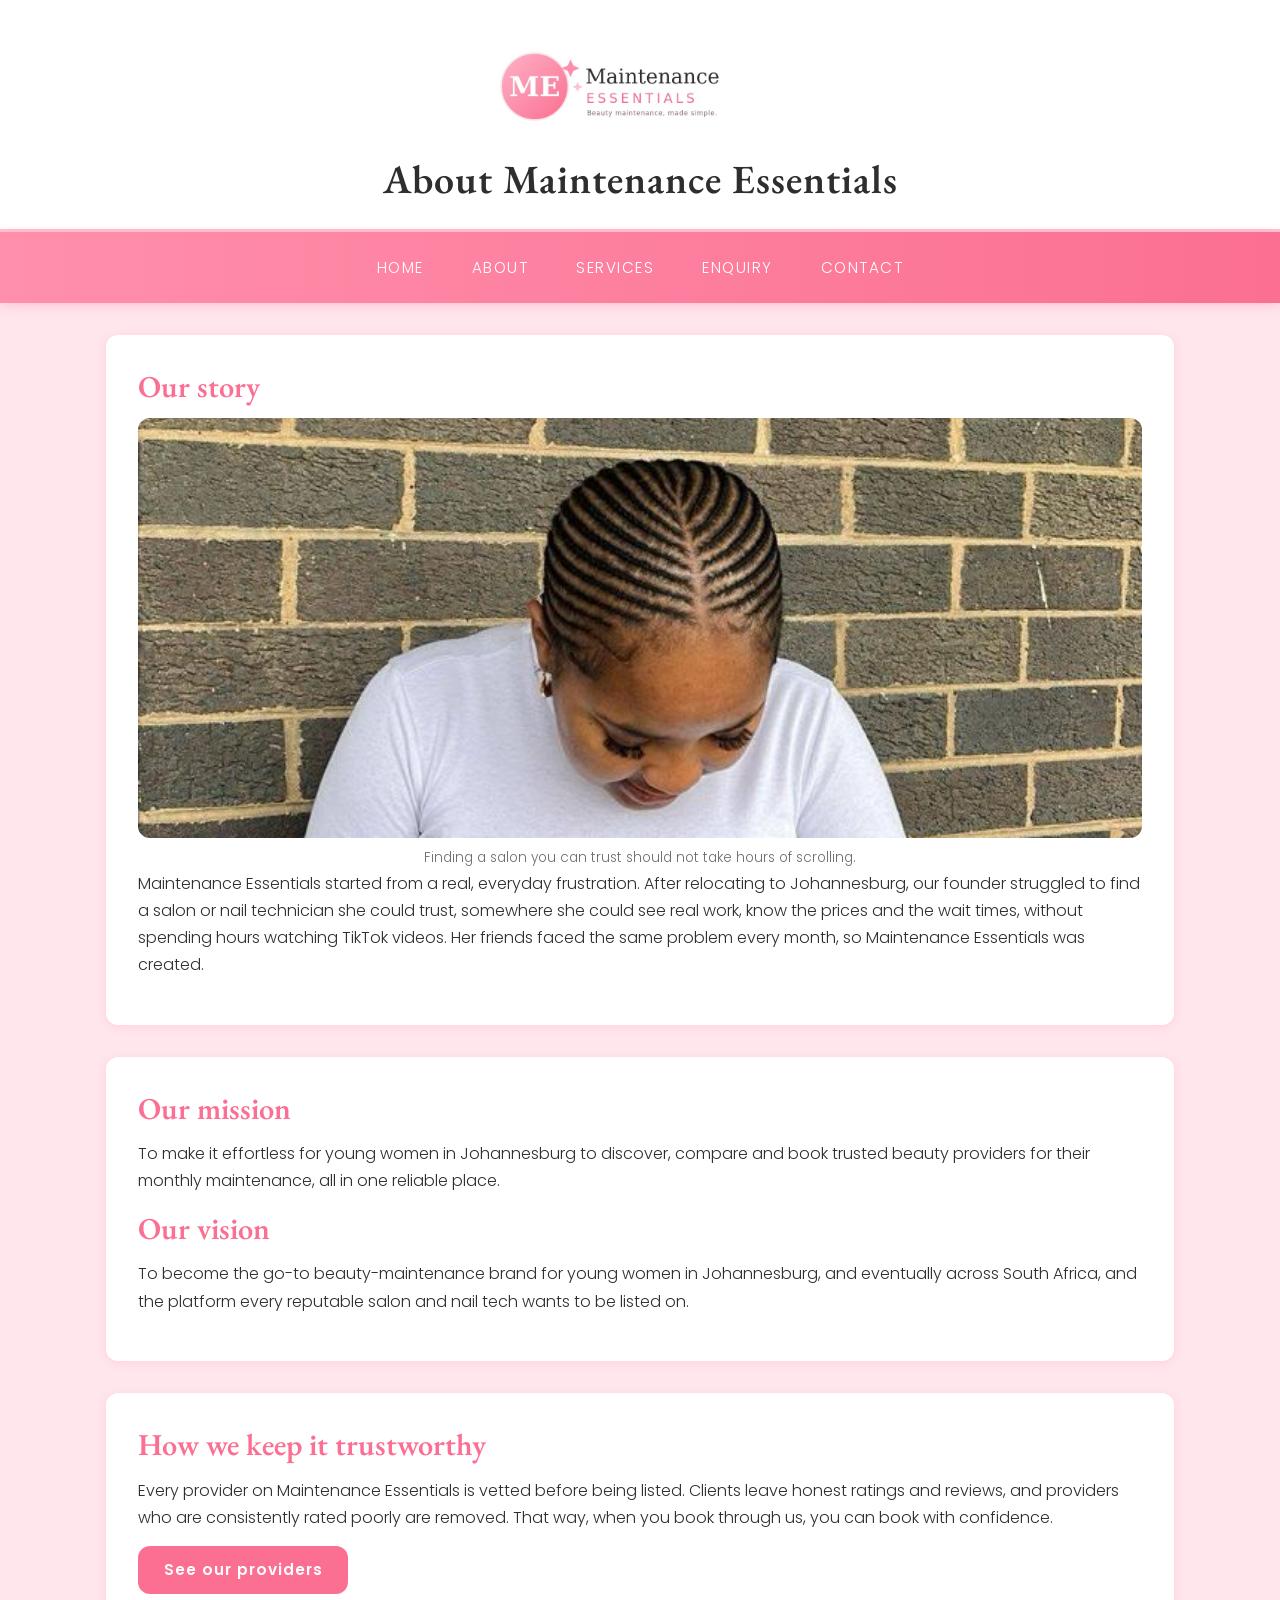
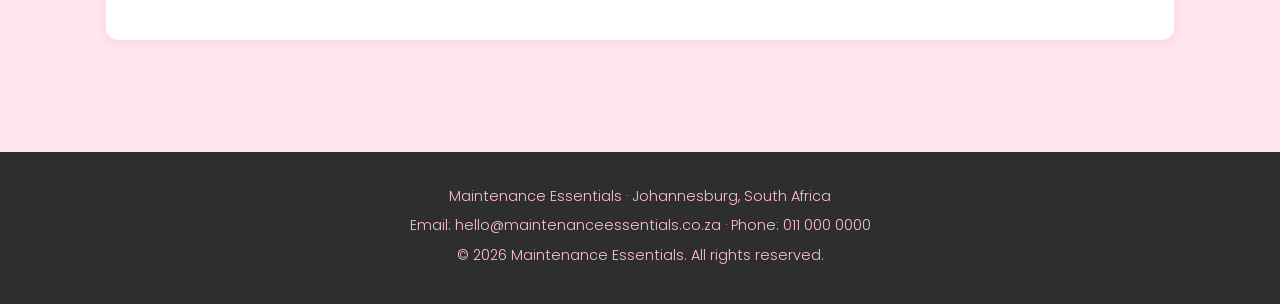
<file: about.html>
<!DOCTYPE html>
<!--
  Maintenance Essentials - About Page (about.html)
  WEDE5020 Part 3 (Final POE)
  Boitumelo Mafiri
  ST10106738
  Tells the brand story and explains how providers are vetted.
-->
<html lang="en">

<head>
  <meta charset="UTF-8">
  <meta name="viewport" content="width=device-width, initial-scale=1.0">
  <meta name="description"
    content="Learn the story behind Maintenance Essentials and how every beauty provider in Johannesburg is vetted before being listed on our platform.">
  <meta name="keywords"
    content="about Maintenance Essentials, vetted beauty providers Johannesburg, trusted salons, beauty platform South Africa">
  <meta name="author" content="Boitumelo Mafiri">
  <title>About Us | Maintenance Essentials Johannesburg</title>
  <link rel="stylesheet" href="css/style.css">
</head>

<body>

  <header class="site-header">
    <img src="images/maintenance-essentials-logo.jpg" alt="Maintenance Essentials brand logo" class="logo">
    <h1>About Maintenance Essentials</h1>
  </header>

  <nav class="site-nav" aria-label="Main navigation">
    <button class="menu-toggle" id="menu-toggle" aria-label="Open navigation menu" aria-expanded="false">&#9776;
      Menu</button>
    <div class="nav-links" id="nav-links">
      <a href="index.html">Home</a>
      <a href="about.html">About</a>
      <a href="services.html">Services</a>
      <a href="enquiry.html">Enquiry</a>
      <a href="contact.html">Contact</a>
    </div>
  </nav>

  <main>

    <section class="story">
      <h2>Our story</h2>
      <figure>
        <img src="images/crown-culture-hair-installation.jpg"
          alt="Beauty maintenance work by a vetted Johannesburg provider" class="about-image">
        <figcaption>Finding a salon you can trust should not take hours of scrolling.</figcaption>
      </figure>
      <p>
        Maintenance Essentials started from a real, everyday frustration. After relocating to Johannesburg,
        our founder struggled to find a salon or nail technician she could trust, somewhere she could
        see real work, know the prices and the wait times, without spending hours watching TikTok videos.
        Her friends faced the same problem every month, so Maintenance Essentials was created.
      </p>
    </section>

    <section class="mission">
      <h2>Our mission</h2>
      <p>
        To make it effortless for young women in Johannesburg to discover, compare and book trusted beauty
        providers for their monthly maintenance, all in one reliable place.
      </p>

      <h2>Our vision</h2>
      <p>
        To become the go-to beauty-maintenance brand for young women in Johannesburg, and eventually across
        South Africa, and the platform every reputable salon and nail tech wants to be listed on.
      </p>
    </section>

    <section class="trust">
      <h2>How we keep it trustworthy</h2>
      <p>
        Every provider on Maintenance Essentials is vetted before being listed. Clients leave honest ratings
        and reviews, and providers who are consistently rated poorly are removed. That way, when you book
        through us, you can book with confidence.
      </p>
      <p><a href="services.html" class="button">See our providers</a></p>
    </section>

  </main>

  <footer class="site-footer">
    <p>Maintenance Essentials &middot; Johannesburg, South Africa</p>
    <p>Email: hello@maintenanceessentials.co.za &middot; Phone: 011 000 0000</p>
    <p>&copy; <span id="year">2026</span> Maintenance Essentials. All rights reserved.</p>
  </footer>

  <script src="js/script.js"></script>
</body>

</html>
</file>
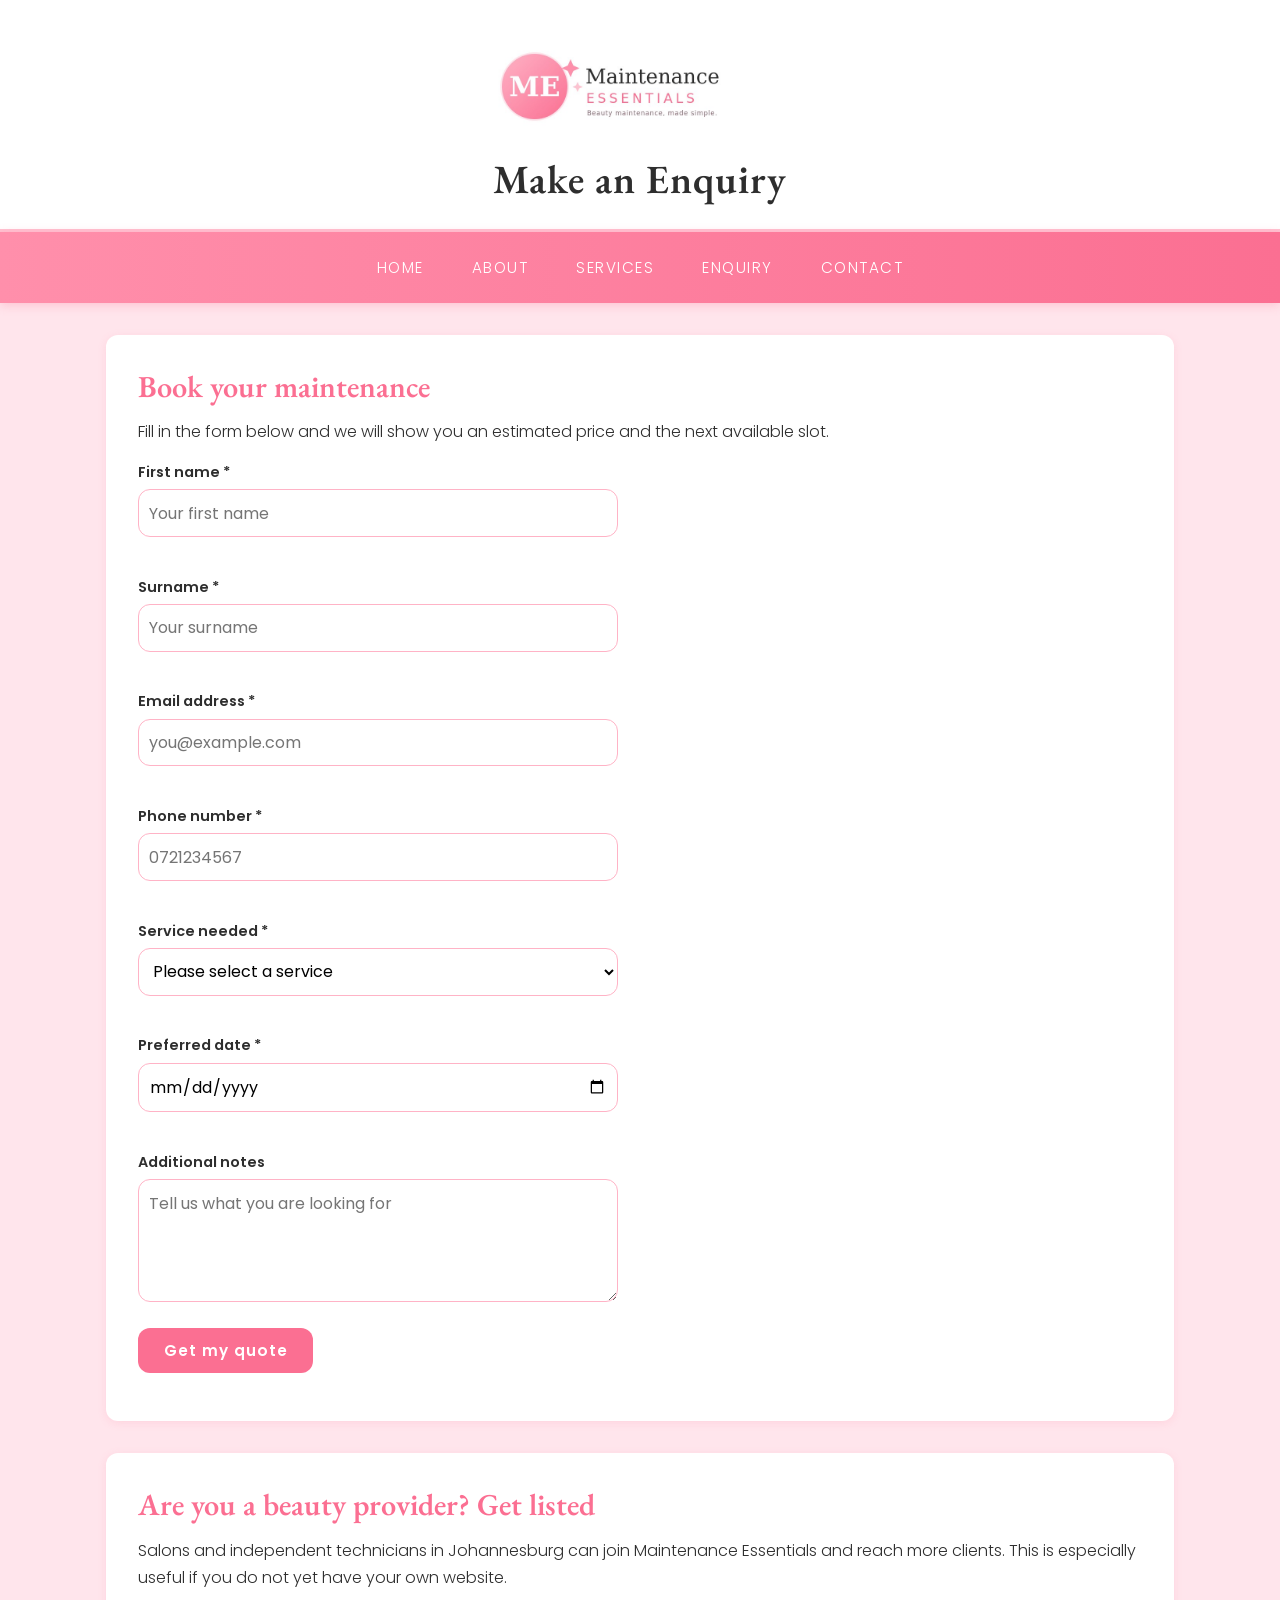
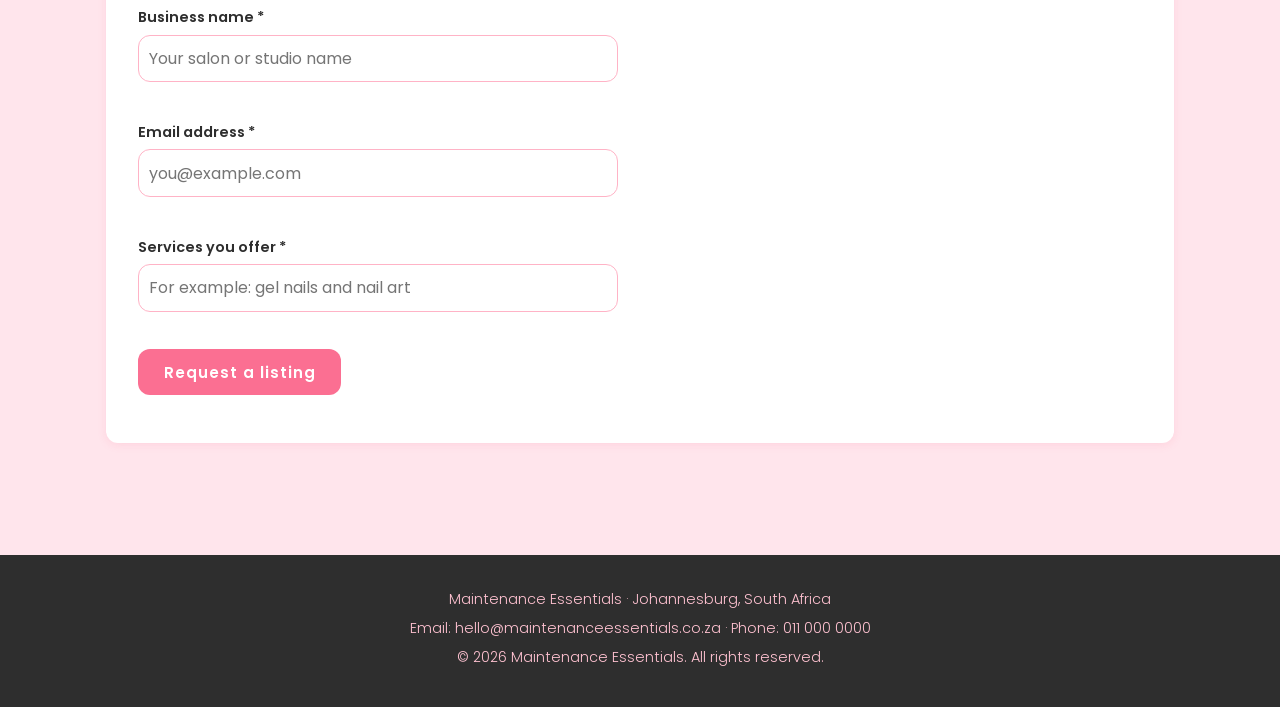
<file: enquiry.html>
<!DOCTYPE html>
<!--
  Maintenance Essentials - Enquiry Page (enquiry.html)
  WEDE5020 Part 3 (Final POE) | Boitumelo Mafiri | ST10106738 | Group GR01
  Holds two forms. The booking form is validated by JavaScript and then
  processes the input to show the client an estimated cost and the next
  available Maintenance Week date. The second form lets providers apply
  to be listed on the platform.
-->
<html lang="en">

<head>
  <meta charset="UTF-8">
  <meta name="viewport" content="width=device-width, initial-scale=1.0">
  <meta name="description"
    content="Enquire about booking a trusted nail, hair or lash provider in Johannesburg, or register your salon to be listed on Maintenance Essentials.">
  <meta name="keywords"
    content="book beauty appointment Johannesburg, salon enquiry, get listed salon, beauty provider registration, nail booking Braamfontein">
  <meta name="author" content="Boitumelo Mafiri">
  <title>Make an Enquiry | Book a Provider | Maintenance Essentials</title>
  <link rel="stylesheet" href="css/style.css">
</head>

<body>

  <header class="site-header">
    <img src="images/maintenance-essentials-logo.jpg" alt="Maintenance Essentials brand logo" class="logo">
    <h1>Make an Enquiry</h1>
  </header>

  <nav class="site-nav" aria-label="Main navigation">
    <button class="menu-toggle" id="menu-toggle" aria-label="Open navigation menu" aria-expanded="false">&#9776;
      Menu</button>
    <div class="nav-links" id="nav-links">
      <a href="index.html">Home</a>
      <a href="about.html">About</a>
      <a href="services.html">Services</a>
      <a href="enquiry.html">Enquiry</a>
      <a href="contact.html">Contact</a>
    </div>
  </nav>

  <main>

    <!-- Booking enquiry form. JavaScript validates every field and then
             calculates an estimated price and availability for the visitor. -->
    <section class="form-section">
      <h2>Book your maintenance</h2>
      <p>Fill in the form below and we will show you an estimated price and the next available slot.</p>

      <form id="enquiry-form" class="enquiry-form" action="#" method="post" novalidate>

        <div class="form-group">
          <label for="name">First name *</label>
          <input type="text" id="name" name="name" placeholder="Your first name" required>
          <small class="error" id="name-error"></small>
        </div>

        <div class="form-group">
          <label for="surname">Surname *</label>
          <input type="text" id="surname" name="surname" placeholder="Your surname" required>
          <small class="error" id="surname-error"></small>
        </div>

        <div class="form-group">
          <label for="email">Email address *</label>
          <input type="email" id="email" name="email" placeholder="you@example.com" required>
          <small class="error" id="email-error"></small>
        </div>

        <div class="form-group">
          <label for="phone">Phone number *</label>
          <input type="tel" id="phone" name="phone" placeholder="0721234567" required>
          <small class="error" id="phone-error"></small>
        </div>

        <div class="form-group">
          <label for="service">Service needed *</label>
          <select id="service" name="service" required>
            <option value="">Please select a service</option>
            <option value="gel-nails">Gel overlay (nails)</option>
            <option value="acrylic-nails">Acrylic set (nails)</option>
            <option value="wig-install">Wig installation (hair)</option>
            <option value="braids">Knotless braids (hair)</option>
            <option value="classic-lashes">Classic lash set (lashes)</option>
            <option value="volume-lashes">Volume lash set (lashes)</option>
          </select>
          <small class="error" id="service-error"></small>
        </div>

        <div class="form-group">
          <label for="date">Preferred date *</label>
          <input type="date" id="date" name="date" required>
          <small class="error" id="date-error"></small>
        </div>

        <div class="form-group">
          <label for="message">Additional notes</label>
          <textarea id="message" name="message" rows="4" placeholder="Tell us what you are looking for"></textarea>
        </div>

        <button type="submit" class="button">Get my quote</button>

        <!-- JavaScript writes the validation result and the quote here -->
        <div class="form-status" id="enquiry-status" role="status"></div>
      </form>
    </section>

    <!-- Provider sign-up form, also validated by JavaScript -->
    <section class="form-section">
      <h2>Are you a beauty provider? Get listed</h2>
      <p>
        Salons and independent technicians in Johannesburg can join Maintenance Essentials and reach more
        clients. This is especially useful if you do not yet have your own website.
      </p>

      <form id="provider-form" class="enquiry-form" action="#" method="post" novalidate>

        <div class="form-group">
          <label for="business">Business name *</label>
          <input type="text" id="business" name="business" placeholder="Your salon or studio name" required>
          <small class="error" id="business-error"></small>
        </div>

        <div class="form-group">
          <label for="provider-email">Email address *</label>
          <input type="email" id="provider-email" name="provider-email" placeholder="you@example.com" required>
          <small class="error" id="provider-email-error"></small>
        </div>

        <div class="form-group">
          <label for="offer">Services you offer *</label>
          <input type="text" id="offer" name="offer" placeholder="For example: gel nails and nail art" required>
          <small class="error" id="offer-error"></small>
        </div>

        <button type="submit" class="button">Request a listing</button>
        <div class="form-status" id="provider-status" role="status"></div>
      </form>
    </section>

  </main>

  <footer class="site-footer">
    <p>Maintenance Essentials &middot; Johannesburg, South Africa</p>
    <p>Email: hello@maintenanceessentials.co.za &middot; Phone: 011 000 0000</p>
    <p>&copy; <span id="year">2026</span> Maintenance Essentials. All rights reserved.</p>
  </footer>

  <script src="js/script.js"></script>
</body>

</html>
</file>
<file: css/style.css>
/* ==========================================================================
   Maintenance Essentials - Main Stylesheet (css/style.css)
   WEDE5020 Part 3 (Final POE)
   Boitumelo Mafiri 
   ST10106738

   This one stylesheet controls how all five pages look. It is linked in
   the <head> of every page, so any change here updates the whole website.

   CONTENTS
   1. Reset            6. Components (cards, forms, buttons)
   2. Variables        7. Interactive parts (accordion, lightbox, search, map)
   3. Base styles      8. Pseudo-classes (hover, focus, active)
   4. Typography       9. Responsive design (tablet and mobile)
   5. Layout
   ========================================================================== */

@import url('https://fonts.googleapis.com/css2?family=EB+Garamond:wght@400;600&family=Poppins:wght@300;400;600&display=swap');


/* ===== 1. RESET =========================================================
   Browsers add their own margins and padding, and each browser uses
   slightly different amounts. Clearing them first means the website
   looks the same in Chrome, Edge and Safari. */

* {
  margin: 0;
  padding: 0;
  /* border-box makes padding count inside an element's width, which
       stops boxes overflowing their container */
  box-sizing: border-box;
}


/* ===== 2. VARIABLES =====================================================
   The brand colours are stored once here. Writing var(--pink-dark)
   instead of the hex code means one change updates the whole site. */

:root {
  --pink-lightest: #FFE5EC;
  --pink-light: #FFC2D1;
  --pink-mid: #FFB3C6;
  --pink: #FF8FAB;
  --pink-dark: #FB6F92;
  --charcoal: #2E2E2E;
  --grey: #6E6E6E;
  --white: #FFFFFF;
  --green: #2E7D4F;
  --red: #C62828;

  --space: 1rem;
  --radius: 12px;
  --shadow: 0 2px 8px rgba(251, 111, 146, 0.15);
}


/* ===== 3. BASE STYLES =================================================== */

body {
  font-family: 'Poppins', Arial, Helvetica, sans-serif;
  font-size: 1rem;
  /* rem is relative, so text scales properly */
  font-weight: 300;
  line-height: 1.7;
  color: var(--charcoal);
  background-color: var(--pink-lightest);
}

/* Images never spill outside their container and keep their proportions.
   This single rule is what stops images appearing too big. */
img {
  max-width: 100%;
  height: auto;
  display: block;
  border-radius: var(--radius);
}

main {
  max-width: 1100px;
  margin: 0 auto;
  padding: 2rem var(--space);
}

/* Hides text on screen but keeps it readable by screen readers and search
   engines. Used on the home page, where the logo already shows the brand
   name, so a visible h1 would look repeated. */
.visually-hidden {
  position: absolute;
  width: 1px;
  height: 1px;
  overflow: hidden;
  clip: rect(0 0 0 0);
  white-space: nowrap;
}


/* ===== 4. TYPOGRAPHY ====================================================
   EB Garamond (serif) for headings gives the elegant beauty-brand feel.
   Poppins (sans-serif) for body text keeps it clean and readable. */

h1,
h2,
h3,
h4 {
  font-family: 'EB Garamond', Georgia, 'Times New Roman', serif;
  font-weight: 600;
  line-height: 1.3;
  color: var(--charcoal);
}

h1 {
  font-size: 2.5rem;
  letter-spacing: 1px;
}

h2 {
  font-size: 1.9rem;
  color: var(--pink-dark);
  margin-bottom: 0.75rem;
}

h3 {
  font-size: 1.4rem;
  margin-bottom: 0.4rem;
}

h4 {
  font-size: 0.85rem;
  margin: 1rem 0 0.4rem;
  color: var(--grey);
  text-transform: uppercase;
  letter-spacing: 2px;
}

p {
  margin-bottom: 0.9rem;
}

a {
  color: var(--pink-dark);
  text-decoration: none;
}

/* Client reviews, styled with a pink bar down the left side */
blockquote {
  font-style: italic;
  color: var(--grey);
  border-left: 3px solid var(--pink);
  padding-left: var(--space);
  margin: 0.5rem 0;
}

figcaption {
  font-size: 0.85rem;
  color: var(--grey);
  text-align: center;
  margin-top: 0.5rem;
}


/* ===== 5. LAYOUT ========================================================
   Flexbox is used for the header, navigation and footer because those
   arrange items in a single line. CSS Grid is used for the card layouts
   because those need rows and columns. */

.site-header {
  background-color: var(--white);
  text-align: center;
  padding: 2rem var(--space) 1.5rem;
  border-bottom: 3px solid var(--pink-light);
}

.logo {
  width: 320px;
  max-width: 80%;
  height: auto;
  margin: 0 auto 0.75rem;
}

.tagline {
  color: var(--grey);
  max-width: 600px;
  margin: 0 auto;
}

/* A soft pink gradient bar so the menu feels part of the brand */
.site-nav {
  background: linear-gradient(90deg, var(--pink) 0%, var(--pink-dark) 100%);
  padding: 0.85rem var(--space);
  position: sticky;
  /* the menu stays visible while scrolling */
  top: 0;
  z-index: 10;
  box-shadow: 0 2px 10px rgba(251, 111, 146, 0.3);
}

/* Flexbox lays the five links in a row and centres them */
.nav-links {
  display: flex;
  justify-content: center;
  align-items: center;
  flex-wrap: wrap;
  /* links drop to a new line if space runs out */
  gap: 0.4rem;
}

/* Each link is a rounded pill. position: relative is needed so the little
   underline in ::after can be positioned inside it. */
.site-nav a {
  position: relative;
  color: var(--white);
  font-size: 0.95rem;
  letter-spacing: 1.5px;
  text-transform: uppercase;
  padding: 0.55rem 1.3rem;
  border-radius: 999px;
  /* 999px gives a full pill shape */
  transition: background-color 0.25s ease, transform 0.2s ease;
}

/* A small white line hidden under each link, ready to appear on hover.
   scaleX(0) means it starts with zero width. */
.site-nav a::after {
  content: "";
  position: absolute;
  left: 25%;
  bottom: 4px;
  width: 50%;
  height: 2px;
  background-color: var(--white);
  border-radius: 2px;
  transform: scaleX(0);
  transition: transform 0.25s ease;
}

/* The mobile Menu button is hidden on desktop and shown by a media query */
.menu-toggle {
  display: none;
  width: 100%;
  background-color: rgba(255, 255, 255, 0.2);
  color: var(--white);
  font-family: 'Poppins', Arial, sans-serif;
  font-size: 1rem;
  letter-spacing: 1px;
  padding: 0.6rem;
  border: none;
  border-radius: var(--radius);
  cursor: pointer;
}

.site-footer {
  background-color: var(--charcoal);
  color: var(--pink-light);
  text-align: center;
  padding: 2rem var(--space);
  margin-top: 3rem;
  font-size: 0.9rem;
}

.site-footer p {
  margin-bottom: 0.3rem;
}

.site-footer a {
  color: var(--pink-light);
}


/* ===== 6. COMPONENTS ==================================================== */

/* Every section sits on a white panel so it stands out from the pink page */
section {
  background-color: var(--white);
  padding: 2rem;
  margin-bottom: 2rem;
  border-radius: var(--radius);
  box-shadow: var(--shadow);
}

/* Grid creates equal columns that automatically become fewer columns on
   smaller screens because of the minmax() value */
.featured {
  display: grid;
  grid-template-columns: repeat(auto-fit, minmax(240px, 1fr));
  gap: 1.5rem;
}

/* The heading must span the full width of the grid, not sit in one column */
.featured h2 {
  grid-column: 1 / -1;
}

.provider-preview {
  background-color: var(--pink-lightest);
  padding: var(--space);
  border-radius: var(--radius);
  text-align: center;
  border: 1px solid var(--pink-light);
  transition: transform 0.25s ease, box-shadow 0.25s ease;
}

/* Fixed heights with object-fit keep every card image the same size and
   stop tall photos stretching a card. */
.provider-preview img {
  width: 100%;
  height: 220px;
  object-fit: cover;
  /* crops neatly instead of squashing */
  margin-bottom: 0.75rem;
}

.hero-image,
.about-image {
  width: 100%;
  max-height: 420px;
  object-fit: cover;
}

.provider-list {
  display: flex;
  flex-direction: column;
  gap: 2rem;
  background: none;
  box-shadow: none;
  padding: 0;
}

.provider-card {
  background-color: var(--white);
  border: 1px solid var(--pink-light);
  border-left: 6px solid var(--pink-dark);
  /* pink accent bar */
  border-radius: var(--radius);
  padding: 1.5rem;
  box-shadow: var(--shadow);
}

.provider-logo {
  width: 90px;
  margin-bottom: 0.75rem;
}

/* The two work photos sit side by side and wrap on narrow screens */
.work-gallery {
  display: grid;
  grid-template-columns: repeat(auto-fit, minmax(200px, 1fr));
  gap: var(--space);
  margin-bottom: var(--space);
}

.work-gallery img {
  width: 100%;
  height: 200px;
  object-fit: cover;
}

.locations .location {
  background-color: var(--pink-lightest);
  padding: var(--space);
  border-radius: var(--radius);
  margin-bottom: var(--space);
  border-left: 4px solid var(--pink);
}

.button {
  display: inline-block;
  background-color: var(--pink-dark);
  color: var(--white);
  font-family: 'Poppins', Arial, sans-serif;
  font-size: 0.95rem;
  font-weight: 600;
  letter-spacing: 1px;
  padding: 0.7rem 1.6rem;
  border: none;
  border-radius: var(--radius);
  cursor: pointer;
  transition: background-color 0.25s ease, transform 0.15s ease;
}

/* --- Forms --- */
.form-group {
  margin-bottom: 1.1rem;
}

.enquiry-form label {
  display: block;
  font-weight: 600;
  font-size: 0.9rem;
  margin-bottom: 0.3rem;
}

.enquiry-form input,
.enquiry-form select,
.enquiry-form textarea {
  width: 100%;
  /* % keeps inputs responsive on any screen */
  max-width: 480px;
  font-family: 'Poppins', Arial, sans-serif;
  font-size: 1rem;
  padding: 0.65rem;
  border: 1px solid var(--pink-mid);
  border-radius: var(--radius);
  background-color: var(--white);
  transition: border-color 0.25s ease, box-shadow 0.25s ease;
}

/* Red validation messages written by JavaScript */
.error {
  display: block;
  color: var(--red);
  font-size: 0.85rem;
  margin-top: 0.25rem;
  min-height: 1rem;
}

/* The box JavaScript writes the quote or confirmation into */
.form-status {
  margin-top: var(--space);
  padding: 0;
  border-radius: var(--radius);
  font-size: 0.95rem;
}

.form-status:not(:empty) {
  padding: var(--space);
}

.success-status {
  background-color: #EAF6EC;
  border-left: 4px solid var(--green);
  color: var(--green);
}

.error-status {
  background-color: #FDECEA;
  border-left: 4px solid var(--red);
  color: var(--red);
}

.form-status ul {
  margin: 0.5rem 0 0.5rem 1.2rem;
}

.form-status li {
  margin-bottom: 0.25rem;
}


/* ===== 7. INTERACTIVE PARTS ============================================= */

/* --- Accordion (FAQ) --- */
.accordion {
  margin-bottom: 0.5rem;
}

.accordion-trigger {
  width: 100%;
  text-align: left;
  background-color: var(--pink-lightest);
  color: var(--charcoal);
  font-family: 'EB Garamond', Georgia, serif;
  font-size: 1.15rem;
  font-weight: 600;
  padding: 0.9rem var(--space);
  border: 1px solid var(--pink-light);
  border-radius: var(--radius);
  cursor: pointer;
  transition: background-color 0.25s ease;
}

/* The + turns into a - when the panel is open */
.accordion-trigger::after {
  content: " +";
  float: right;
  color: var(--pink-dark);
}

.accordion-trigger.active::after {
  content: " \2013";
}

/* max-height 0 with overflow hidden is what collapses the panel. Animating
   max-height makes it slide open smoothly instead of jumping. */
.accordion-panel {
  max-height: 0;
  overflow: hidden;
  transition: max-height 0.3s ease, padding 0.3s ease;
  padding: 0 var(--space);
}

.accordion-panel.open {
  max-height: 300px;
  padding: var(--space);
}

/* --- Gallery and lightbox --- */
.gallery {
  display: grid;
  grid-template-columns: repeat(auto-fit, minmax(180px, 1fr));
  gap: var(--space);
}

.gallery-item {
  width: 100%;
  height: 180px;
  object-fit: cover;
  cursor: pointer;
  /* shows the image is clickable */
  transition: transform 0.25s ease, opacity 0.25s ease;
}

/* The lightbox overlay. display: none keeps it hidden until JavaScript
   adds the "open" class. position: fixed makes it cover the whole screen. */
.lightbox {
  display: none;
  position: fixed;
  top: 0;
  left: 0;
  width: 100%;
  height: 100%;
  background-color: rgba(46, 46, 46, 0.92);
  z-index: 100;
  padding: 2rem;
  text-align: center;
}

.lightbox.open {
  display: flex;
  flex-direction: column;
  justify-content: center;
  align-items: center;
}

.lightbox img {
  max-width: 90%;
  max-height: 75vh;
  object-fit: contain;
  border-radius: var(--radius);
}

.lightbox-caption {
  color: var(--white);
  margin-top: var(--space);
  font-size: 0.95rem;
}

.lightbox-close {
  position: absolute;
  top: 1rem;
  right: 1.5rem;
  background: none;
  border: none;
  color: var(--white);
  font-size: 2.5rem;
  line-height: 1;
  cursor: pointer;
}

/* --- Search and filter --- */
.search-controls {
  background-color: var(--pink-lightest);
  padding: var(--space);
  border-radius: var(--radius);
  margin-top: var(--space);
}

.search-controls label {
  display: block;
  font-weight: 600;
  font-size: 0.9rem;
  margin-bottom: 0.3rem;
}

#provider-search {
  width: 100%;
  max-width: 480px;
  font-family: 'Poppins', Arial, sans-serif;
  font-size: 1rem;
  padding: 0.65rem;
  border: 1px solid var(--pink-mid);
  border-radius: var(--radius);
}

.filter-buttons {
  display: flex;
  flex-wrap: wrap;
  gap: 0.4rem;
  margin-top: 0.75rem;
}

.filter-btn {
  background-color: var(--white);
  color: var(--pink-dark);
  font-family: 'Poppins', Arial, sans-serif;
  font-size: 0.9rem;
  font-weight: 600;
  padding: 0.5rem 1.1rem;
  border: 1px solid var(--pink-mid);
  border-radius: 999px;
  cursor: pointer;
  transition: background-color 0.25s ease, color 0.25s ease;
}

/* The currently chosen filter is filled in, so it is obvious which is on */
.filter-btn.active {
  background-color: var(--pink-dark);
  color: var(--white);
  border-color: var(--pink-dark);
}

.search-status {
  margin-top: 0.75rem;
  margin-bottom: 0;
  font-size: 0.9rem;
  font-style: italic;
  color: var(--grey);
}

/* --- Interactive map --- */
/* The padding-bottom trick keeps the map a 16:9 shape at any screen width */
.map-container {
  position: relative;
  width: 100%;
  padding-bottom: 56.25%;
  height: 0;
  overflow: hidden;
  border-radius: var(--radius);
  border: 2px solid var(--pink-light);
  margin-bottom: 0.5rem;
}

.map-container iframe {
  position: absolute;
  top: 0;
  left: 0;
  width: 100%;
  height: 100%;
  border: 0;
}

.map-note {
  font-size: 0.9rem;
  font-style: italic;
  color: var(--grey);
}

.map-btn {
  background-color: var(--white);
  color: var(--pink-dark);
  font-family: 'Poppins', Arial, sans-serif;
  font-size: 0.85rem;
  font-weight: 600;
  padding: 0.45rem 1rem;
  border: 1px solid var(--pink-dark);
  border-radius: 999px;
  cursor: pointer;
  margin-top: 0.4rem;
  transition: background-color 0.25s ease, color 0.25s ease;
}

.map-btn.active {
  background-color: var(--pink-dark);
  color: var(--white);
}


/* ===== 8. PSEUDO-CLASSES ================================================
   These style an element based on what the user is doing with it:
   :hover  = the mouse is over it
   :focus  = it is selected, usually by clicking or pressing Tab
   :active = it is being clicked right now */

.site-nav a:hover {
  background-color: rgba(255, 255, 255, 0.22);
  transform: translateY(-2px);
}

/* The hidden underline grows to full width when hovered */
.site-nav a:hover::after {
  transform: scaleX(1);
}

/* A visible outline when tabbing through, which helps keyboard users */
.site-nav a:focus {
  outline: 3px solid var(--pink-lightest);
  outline-offset: 2px;
}

.site-nav a:active {
  background-color: var(--pink-mid);
}

a:hover {
  text-decoration: underline;
}

.button:hover,
.enquiry-form button:hover {
  background-color: var(--pink);
  text-decoration: none;
  transform: translateY(-2px);
}

.button:focus,
.enquiry-form button:focus {
  outline: 3px solid var(--pink-mid);
  outline-offset: 2px;
}

/* Pressing the button pushes it back down so it feels like a real button */
.button:active,
.enquiry-form button:active {
  transform: translateY(0);
  background-color: var(--charcoal);
}

.provider-preview:hover {
  transform: translateY(-5px);
  box-shadow: var(--shadow);
}

/* The form field being typed in is highlighted in pink */
.enquiry-form input:focus,
.enquiry-form select:focus,
.enquiry-form textarea:focus,
#provider-search:focus {
  outline: none;
  border-color: var(--pink-dark);
  box-shadow: 0 0 0 3px var(--pink-lightest);
}

.accordion-trigger:hover {
  background-color: var(--pink-light);
}

.accordion-trigger:focus {
  outline: 3px solid var(--pink-mid);
  outline-offset: 2px;
}

/* Gallery images lift and fade slightly to show they can be clicked */
.gallery-item:hover {
  transform: scale(1.04);
  opacity: 0.88;
}

.filter-btn:hover,
.map-btn:hover {
  background-color: var(--pink-light);
  color: var(--charcoal);
}

.lightbox-close:hover {
  color: var(--pink-light);
}


/* ===== 9. RESPONSIVE DESIGN =============================================
   Media queries apply different styles at different screen widths. The
   site is built for desktop first, then adjusted down for tablet and
   mobile so it stays usable on any device. */

/* --- TABLET: 768px and below --- */
@media screen and (max-width: 768px) {

  /* Text is scaled down so headings do not dominate a smaller screen */
  h1 {
    font-size: 2rem;
  }

  h2 {
    font-size: 1.6rem;
  }

  main {
    padding: 1.5rem 0.75rem;
  }

  section {
    padding: 1.5rem;
  }

  /* Featured providers drop from three columns to two */
  .featured {
    grid-template-columns: repeat(2, 1fr);
  }

  /* Shorter images so more content fits on a tablet screen */
  .provider-preview img {
    height: 180px;
  }

  .work-gallery img {
    height: 170px;
  }

  .gallery-item {
    height: 160px;
  }

  .hero-image {
    max-height: 320px;
  }

  .logo {
    width: 260px;
  }
}


/* --- MOBILE: 480px and below --- */
@media screen and (max-width: 480px) {

  body {
    font-size: 0.95rem;
  }

  h1 {
    font-size: 1.6rem;
    letter-spacing: 0;
  }

  h2 {
    font-size: 1.3rem;
  }

  h3 {
    font-size: 1.15rem;
  }

  /* Everything becomes a single column, stacked down the page */
  .featured,
  .work-gallery,
  .gallery {
    grid-template-columns: 1fr;
  }

  /* The Menu button appears and the links hide until it is tapped */
  .menu-toggle {
    display: block;
  }

  .nav-links {
    display: none;
    /* JavaScript adds .open to show these */
    flex-direction: column;
    align-items: stretch;
    gap: 0.25rem;
    margin-top: 0.6rem;
  }

  .nav-links.open {
    display: flex;
  }

  .site-nav {
    position: static;
  }

  /* not sticky, so it does not eat the screen */

  .site-nav a {
    text-align: center;
    padding: 0.75rem;
    /* bigger tap target for fingers */
    border-radius: var(--radius);
  }

  /* The sliding underline is a mouse effect, so it is off on touch screens */
  .site-nav a::after {
    display: none;
  }

  main {
    padding: var(--space) 0.5rem;
  }

  section {
    padding: var(--space);
  }

  .provider-card {
    padding: var(--space);
  }

  .site-header {
    padding: 1.5rem 0.75rem 1rem;
  }

  .logo {
    width: 220px;
  }

  /* Images shrink again so users are not scrolling past one huge picture */
  .provider-preview img {
    height: 160px;
  }

  .work-gallery img {
    height: 160px;
  }

  .gallery-item {
    height: 200px;
  }

  .hero-image {
    max-height: 220px;
  }

  .about-image {
    max-height: 220px;
  }

  /* Buttons go full width so they are easy to tap */
  .button,
  .enquiry-form button {
    display: block;
    width: 100%;
    text-align: center;
  }

  .filter-buttons {
    justify-content: center;
  }

  .filter-btn {
    flex: 1 1 40%;
  }
}
</file>
